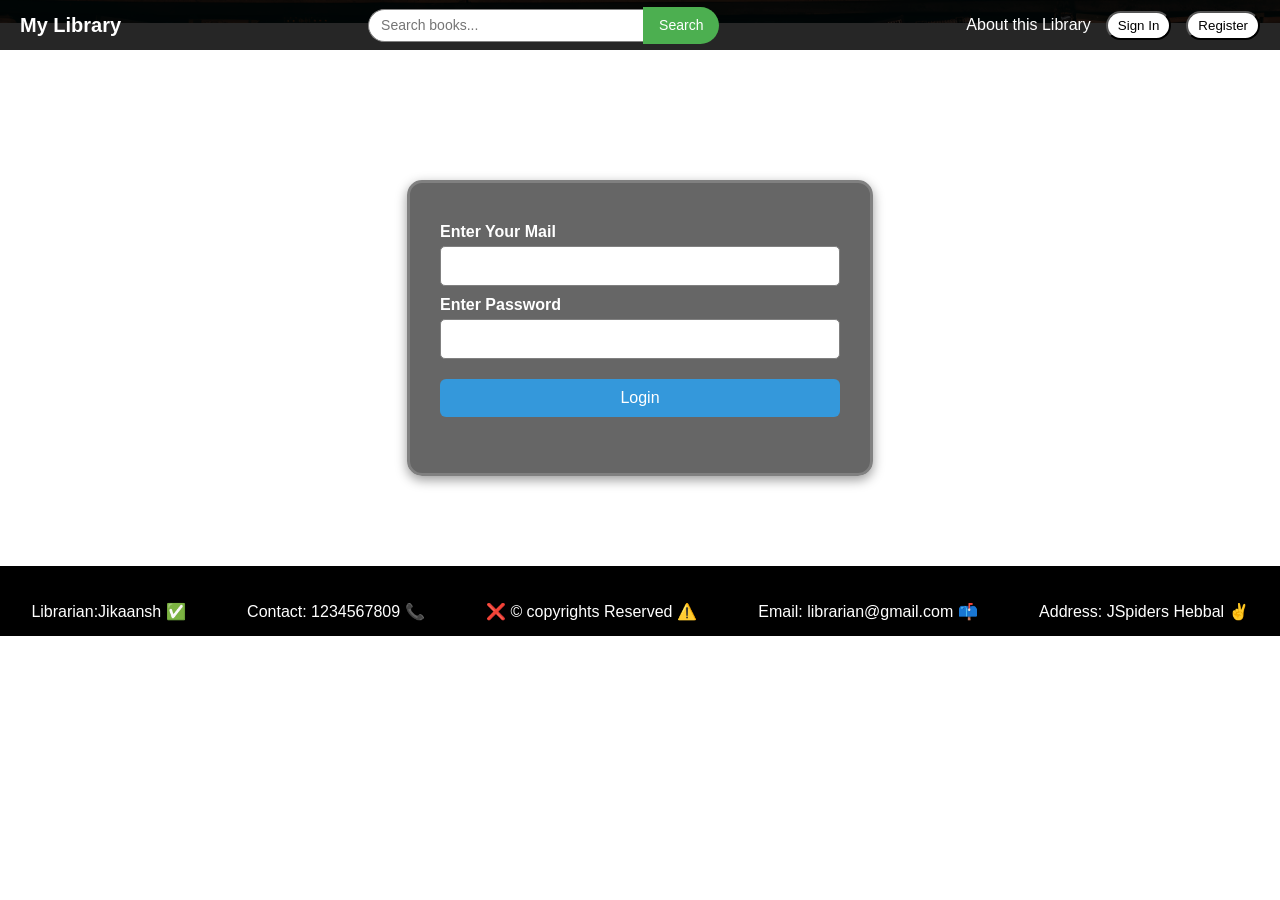
<file: index.html>
<!DOCTYPE html>
<html lang="en">
<head>
  <meta charset="UTF-8">
  <meta http-equiv="refresh" content="0; url=./Sign_in/Sigin.html">
  <title>Library Management System</title>
</head>
<body>
  <p>Redirecting... <a href="./Sign_in/Sigin.html">Click here</a></p>
</body>
</html>
</file>
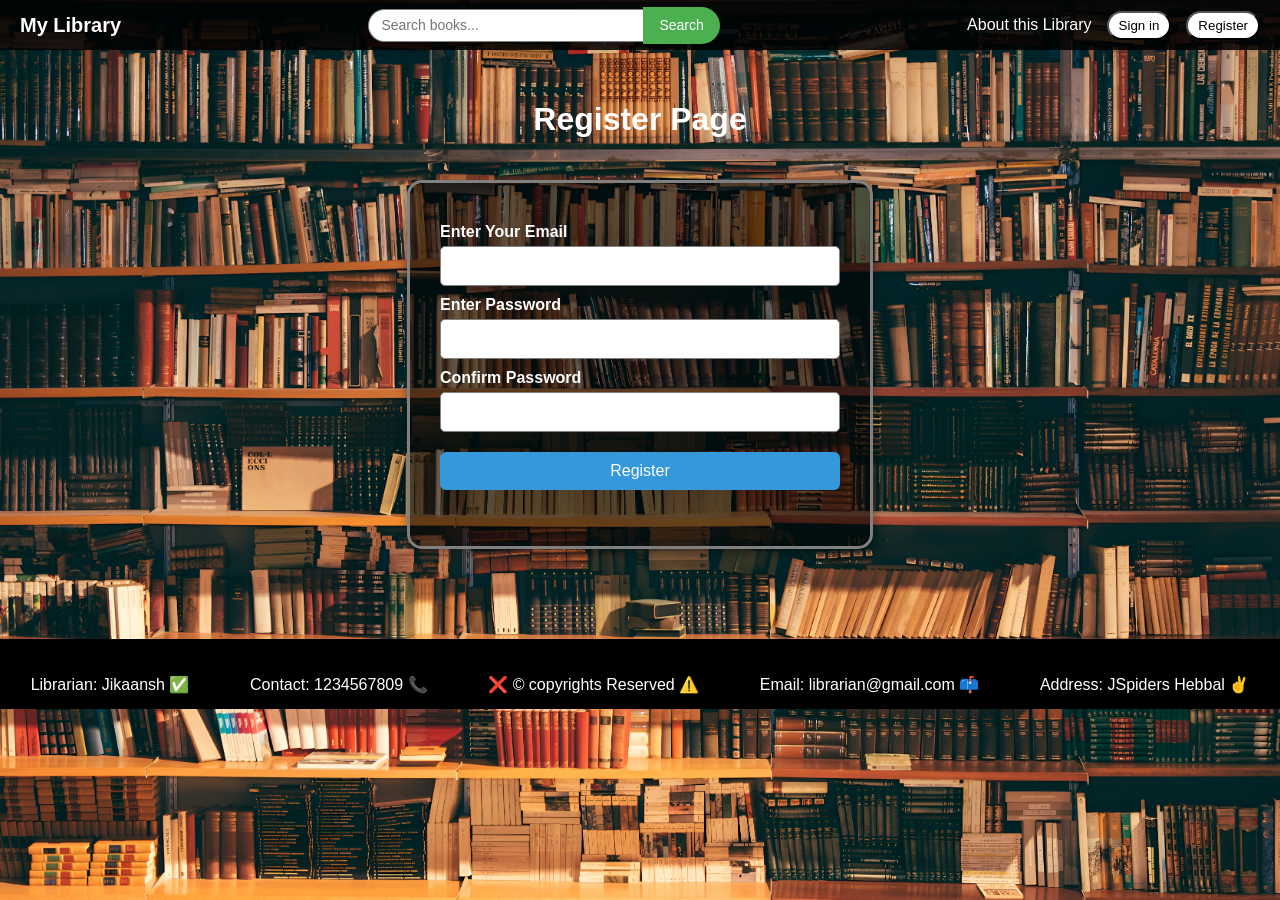
<file: Register/Register.html>
<!DOCTYPE html>
<html lang="en">
<head>
  <meta charset="UTF-8">
  <title>Register Page</title>
  <link rel="stylesheet" href="style.css">
</head>
<body>  
  <div class="navbar">
    <div class="nav-left">My Library</div>
    <div class="nav-center">
      <div class="search-bar">
        <input type="text" placeholder="Search books...">
        <button>Search</button>
      </div>
    </div>
    <div class="nav-right">
      <a href="">About this Library</a>
      <form action="../Sign_in/Sigin.html"><button>Sign in</button></form>
      <button>Register</button>
    </div>
  </div>

  <div id="content-head">
    <h1>Register Page</h1>
  </div>

  <div id="content">
    <form onsubmit="checkRegister(event)">
      <label for="email">Enter Your Email</label>
      <input type="email" id="email" required>

      <label for="password">Enter Password</label>
      <input type="password" id="password" required>

      <label for="confirmPassword">Confirm Password</label>
      <input type="password" id="confirmPassword" required>

      <button type="submit">Register</button>
      <p id="error" class="error-text"></p>
    </form>
  </div>

  <div class="footer">
    <p>Librarian: Jikaansh ✅ </p>
    <p>Contact: 1234567809 📞</p>
    <p>❌ © copyrights Reserved ⚠️</p>
    <p>Email: librarian@gmail.com 📫</p>
    <p>Address: JSpiders Hebbal ✌️</p>
  </div>

  <script src="script.js"></script>
</body>
</html>
</file>
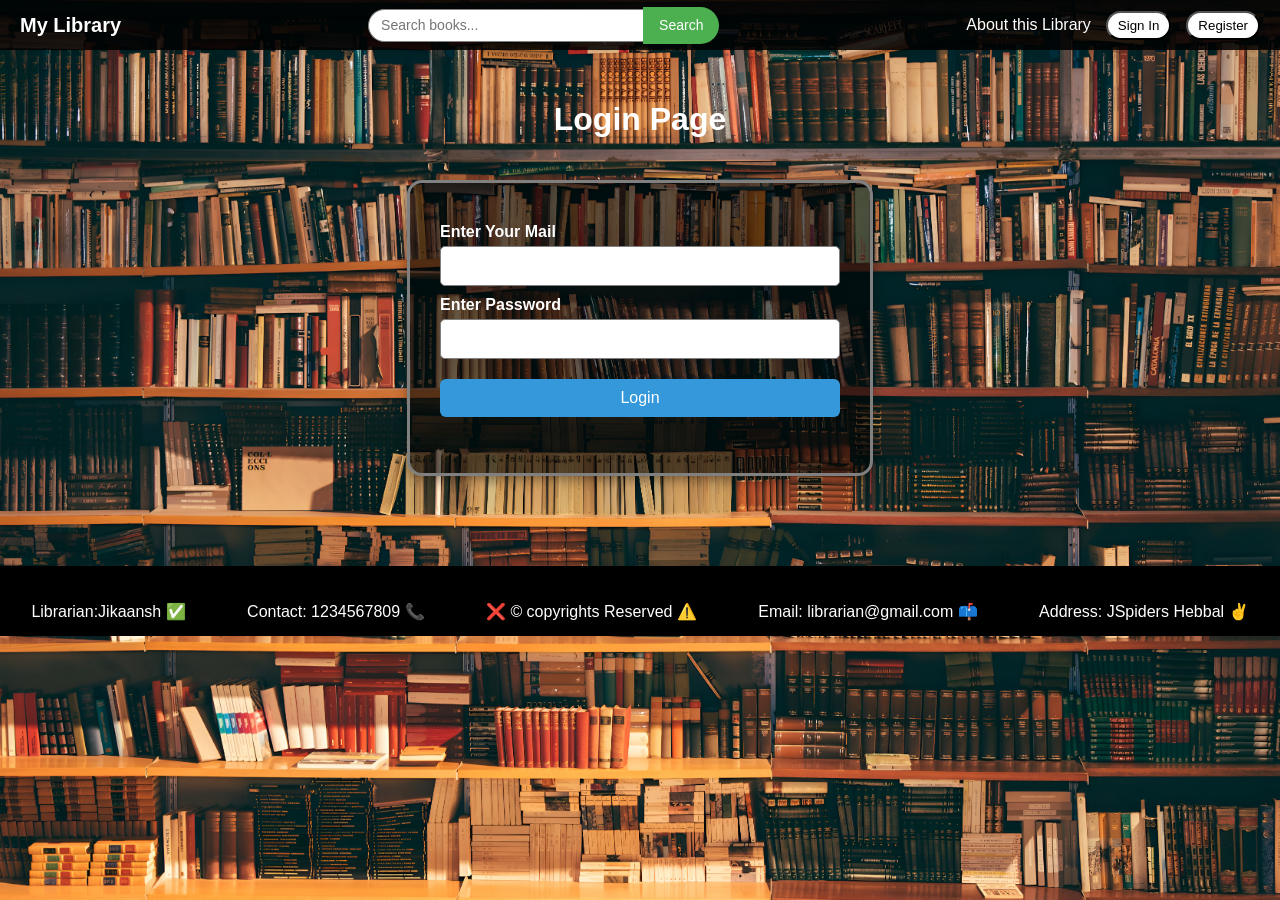
<file: Sign_in/Sigin.html>
<!DOCTYPE html>
<html lang="en">
<head>
  <meta charset="UTF-8">
  <title>Login Page</title>
  <link rel="stylesheet" href="style.css">
</head>
<body>
  <div class="navbar">
    <div class="nav-left">My Library</div>
    <div class="nav-center">
      <div class="search-bar">
        <input type="text" placeholder="Search books...">
        <button>Search</button>
      </div>
    </div>
    <div class="nav-right">
      <a href="">About this Library</a>
      <button>Sign In</button>
      <form action="../Register/Register.html"><button>Register</button></form>
    </div>
  </div>

 
  <div id="content-head">
    <h1>Login Page</h1>
  </div>

  <div id="content">
    <form onsubmit="checkLogin(event)">
      <label for="username">Enter Your Mail</label>
      <input type="mail" id="username" required>

      <label for="password">Enter Password</label>
      <input type="password" id="password" required>

      <button type="submit">Login</button>
      <p id="error" class="error-text"></p>
    </form>
  </div>

  <div class="footer">
    <p>Librarian:Jikaansh ✅ </p>
    <p>Contact: 1234567809 📞</p>
    <p>❌ © copyrights Reserved ⚠️</p>
    <p>Email: librarian@gmail.com 📫</p>
    <p>Address: JSpiders Hebbal ✌️</p>
  </div>

  <script src="script.js"></script>
</body>
</html>
</file>
<file: Register/style.css>
html, body {
  height: 100%;
  margin: 0;
  font-family: Arial, sans-serif;
  background: url(./pixelcut-export.jpeg) no-repeat center center fixed;
  background-size: cover;
  display: flex;
  flex-direction: column;
  color: white;
}

.navbar {
  height: 30px;
  display: flex;
  justify-content: space-between;
  align-items: center;
  background-color: rgba(0, 0, 0, 0.85);
  padding: 10px 20px;
  color: white;
}

.nav-left {
  font-weight: bold;
  font-size: 20px;
  cursor: pointer;
}

.nav-center {
  flex: 1;
  display: flex;
  justify-content: center;
}

.search-bar {
  display: flex;
  justify-content: center;
  align-items: center;
}

.search-bar input {
  width: 250px;
  height: 15px;
  padding: 8px 12px;
  font-size: 14px;
  border: 1px solid gray;
  border-right: none;
  border-radius: 20px 0 0 20px;
}

.search-bar button {
  padding: 8px 16px;
  height: 37px;
  font-size: 14px;
  background-color: rgb(76, 175, 80);
  color: white;
  border: none;
  border-radius: 0 20px 20px 0;
  cursor: pointer;
}

.search-bar button:hover {
  background-color: rgb(76, 175, 80);
}

.nav-right {
  display: flex;
  align-items: center;
  gap: 15px;
  cursor: pointer;
}

.nav-right button {
  background-color: white;
  border-color: black;
  border-radius: 20px;
  padding: 5px 10px;
  cursor: pointer;
}

.nav-right a {
  font-size: 16px;
  color: white;
  text-decoration: none;
}

#content-head {
  text-align: center;
  margin-top: 30px;
}

#content {
  padding: 30px;
  border: 3px solid grey;
  border-radius: 15px;
  width: 400px;
  max-width: 90%;
  margin: 20px auto 40px auto;
  box-shadow: 0 4px 12px rgba(0, 0, 0, 0.4);
  background-color: rgba(0, 0, 0, 0.6);
  min-height: 200px;
}

form {
  display: flex;
  flex-direction: column;
}

label {
  margin-top: 10px;
  font-weight: bold;
  color: white;
}

/* Same style for email & password inputs */
input[type="email"],
input[type="password"] {
  padding: 10px;
  margin-top: 5px;
  border-radius: 5px;
  border: 1px solid gray;
  font-size: 16px;
  background-color: white;
  color: black;
}

button[type="submit"] {
  margin-top: 20px;
  padding: 10px;
  background-color: rgb(52, 152, 219);
  color: white;
  border: none;
  border-radius: 6px;
  font-size: 16px;
  cursor: pointer;
}

button[type="submit"]:hover {
  background-color: rgb(52, 152, 219);
}

.error-text {
  color: red;
  margin-top: 10px;
  font-weight: bold;
  text-align: center;
}

.footer {
  height: 30px;
  display: flex;
  text-align: center;
  justify-content: space-evenly;
  align-items: center;
  gap: 50px;
  background-color: black;
  color: white;
  padding: 20px;
  font-size: 16px;
  margin-top: 50px;
  flex-wrap: wrap;
}
</file>
<file: Sign_in/style.css>
html, body {
  height: 100%;
  margin: 0;
  font-family: Arial, sans-serif;
  background: url(./pixelcut-export.jpeg) no-repeat center center fixed;
  background-size: cover;
  display: flex;
  flex-direction: column;
  color: white;
}


.navbar {
  height: 30px;
  display: flex;
  justify-content: space-between;
  align-items: center;
  background-color: rgba(0, 0, 0, 0.85);
  padding: 10px 20px;
  color: white;
  
}

.nav-left {
  font-weight: bold;
  font-size: 20px;
  cursor: pointer;
}

.nav-center {
  flex: 1;
  display: flex;
  justify-content: center;
}

.search-bar {
  display: flex;
  justify-content: center;
  align-items: center;
}

.search-bar input {
  width: 250px;
  height: 15px;
  padding: 8px 12px;
  font-size: 14px;
  border: 1px solid gray;
  border-right: none;
  border-radius: 20px 0 0 20px;
}

.search-bar button {
  padding: 8px 16px;
  height: 37px;
  font-size: 14px;
  background-color: rgb(76, 175, 80);
  color: white;
  border: none;
  border-radius: 0 20px 20px 0;
  cursor: pointer;
}

.search-bar button:hover {
  background-color: rgb(76, 175, 80);
}

.nav-right {
  display: flex;
  align-items: center;
  gap: 15px;
  cursor: pointer;
}

.nav-right button {
  background-color: white;
  border-color: black;
  border-radius: 20px;
  padding: 5px 10px;
  cursor: pointer;
}

.nav-right a {
  font-size: 16px;
  color: white;
  text-decoration: none;
}


#content-head {
  text-align: center;
  margin-top: 30px;
}

#content {
  padding: 30px;
  border: 3px solid grey;
  border-radius: 15px;
  width: 400px;
  max-width: 90%;
  margin: 20px auto 40px auto;
  box-shadow: 0 4px 12px rgba(0, 0, 0, 0.4);
  background-color: rgba(0, 0, 0, 0.6);
  min-height: 200px;
}

form {
  display: flex;
  flex-direction: column;
}

label {
  margin-top: 10px;
  font-weight: bold;
  color: white;
}

input[type="mail"] {
  padding: 10px;
  margin-top: 5px;
  border-radius: 5px;
  border: 1px solid gray;
  font-size: 16px;
  background-color:white;
  color: black;
}

input[type="password"]
{
padding: 10px;
  margin-top: 5px;
  border-radius: 5px;
  border: 1px solid  gray;
  font-size: 16px;
  background-color: white;
  color: black;
}
button[type="submit"] {
  margin-top: 20px;
  padding: 10px;
  background-color: rgb(52, 152, 219);
  color: white;
  border: none;
  border-radius: 6px;
  font-size: 16px;
  cursor: pointer;
}

button[type="submit"]:hover {
  background-color: rgb(52, 152, 219);
}


.error-text {
  color: red;
  margin-top: 10px;
  font-weight: bold;
  text-align: center;
}


.footer {
  height: 30px;
  display: flex;
  text-align: center;
  justify-content: space-evenly;
  align-items: center;
  gap: 50px;
  background-color: black;
  color: white;
  padding: 20px;
  font-size: 16px;
  margin-top: 50px;
  flex-wrap: wrap;
}
</file>
